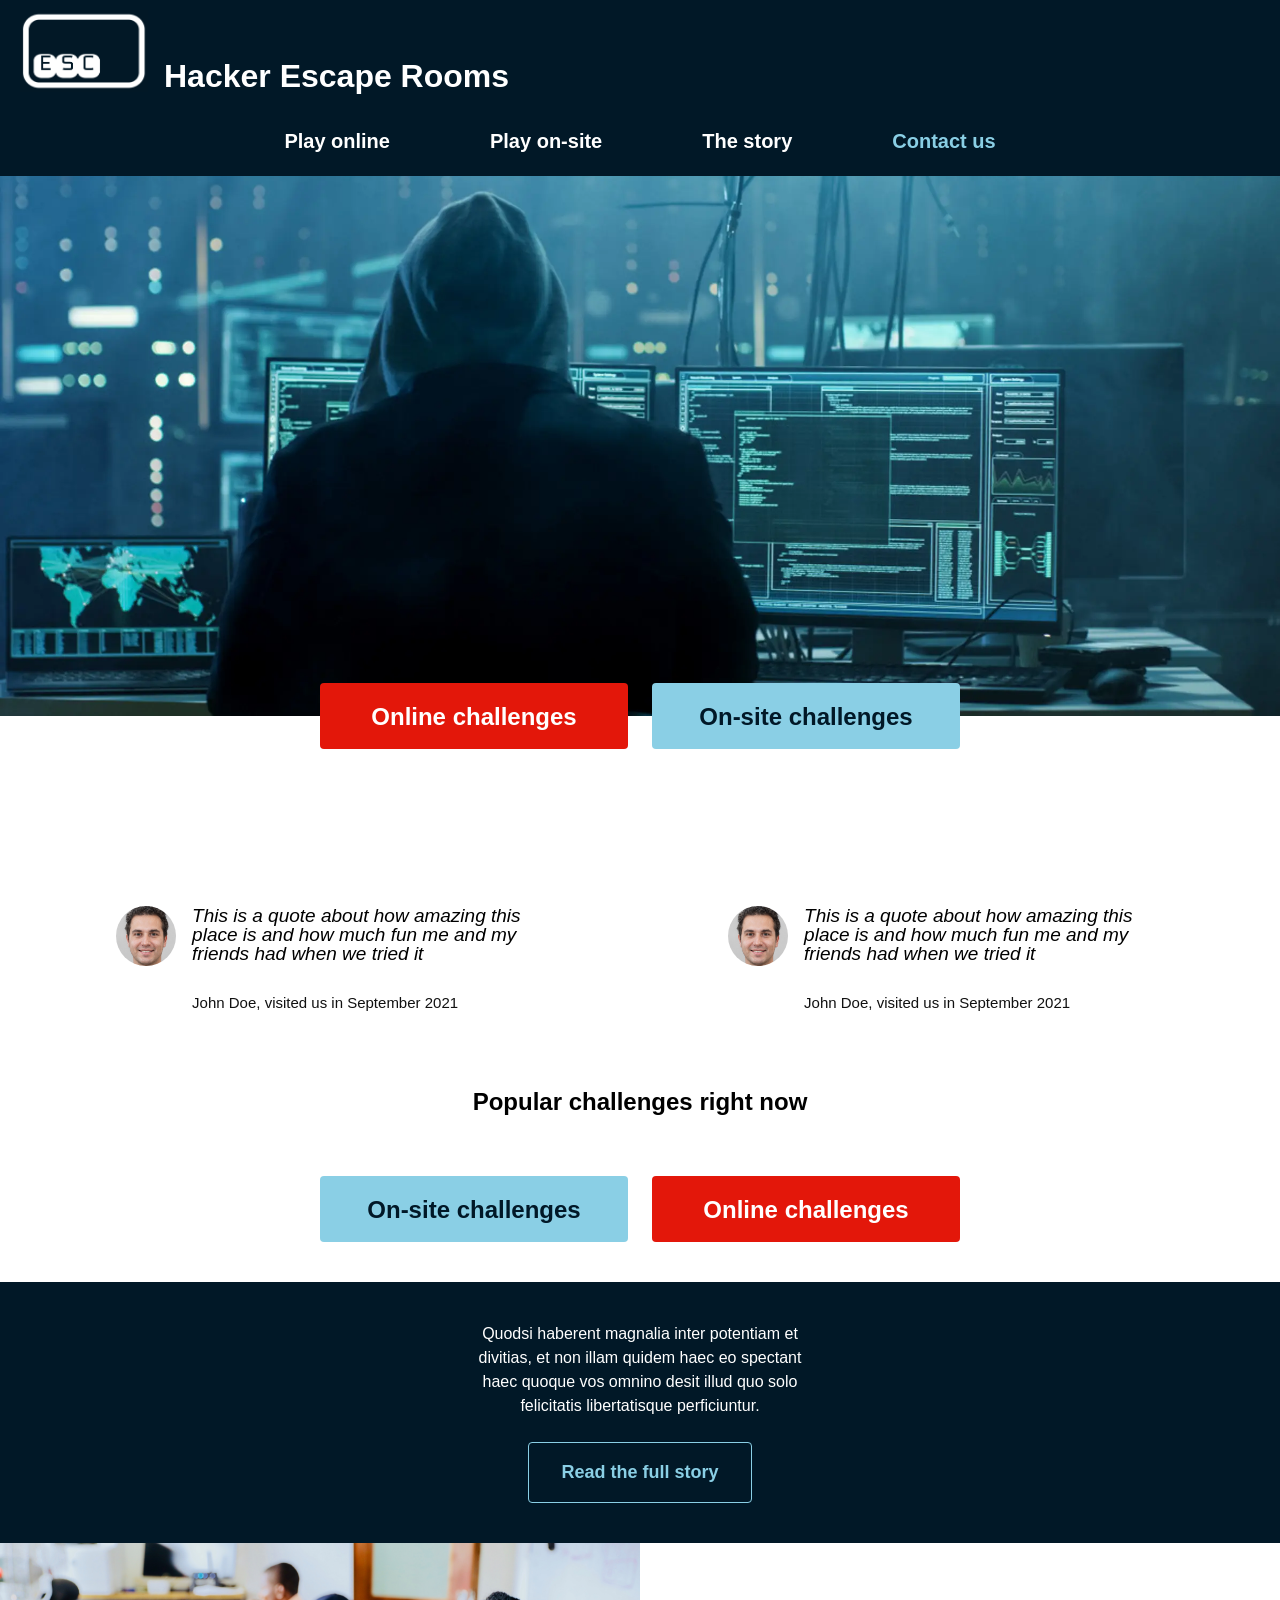
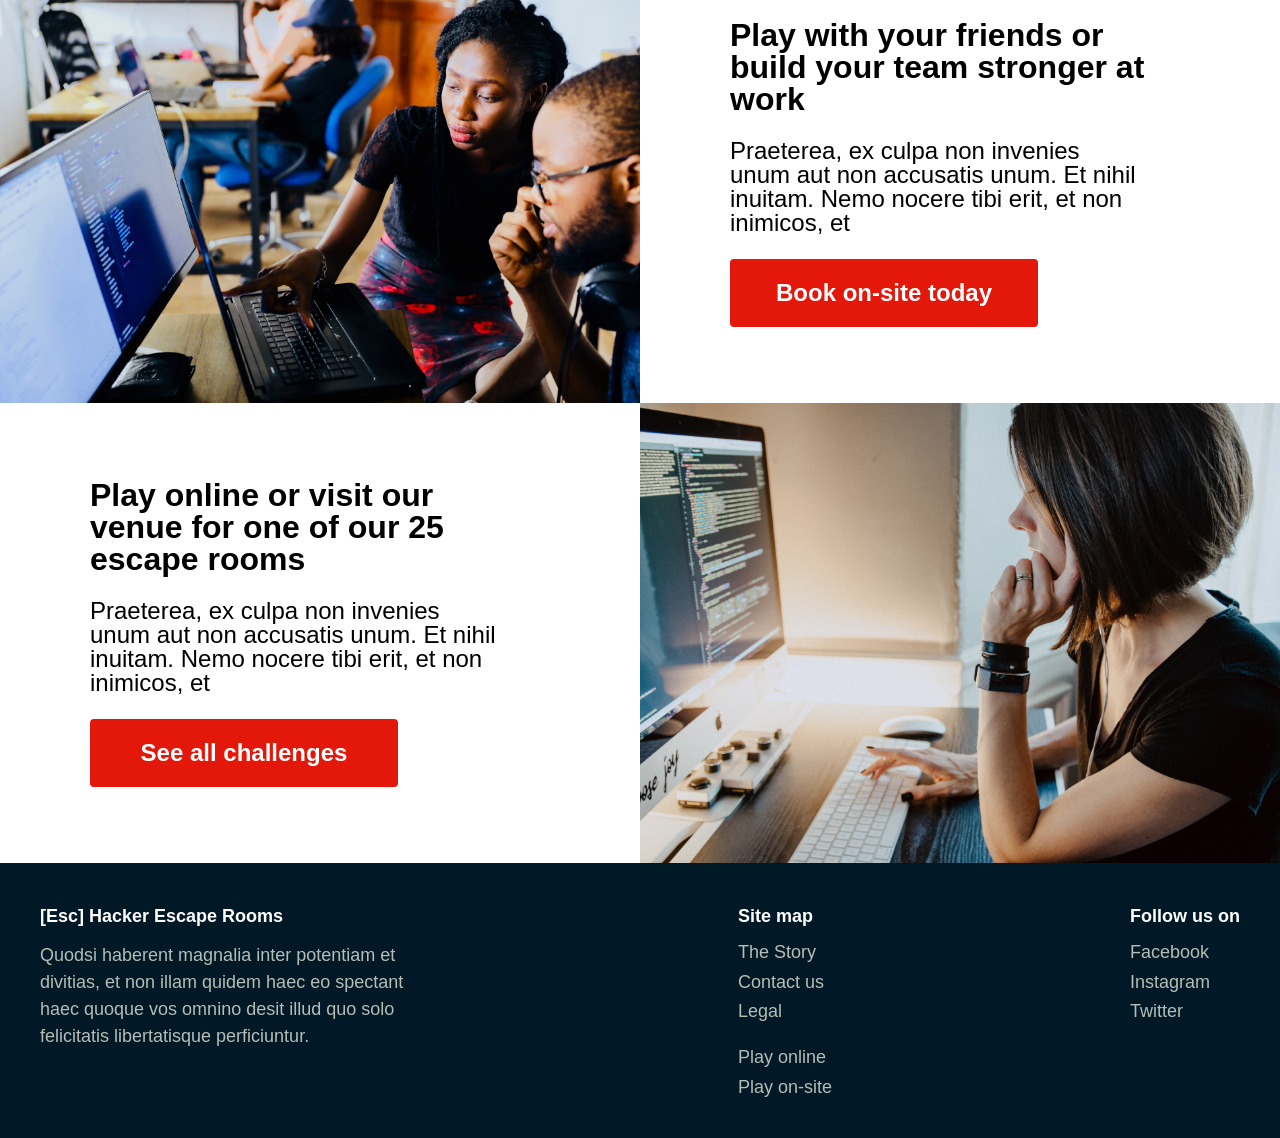
<file: index.html>
<!DOCTYPE html>
<html lang='en'>
<head>

    <meta charset='utf-8'>
    <meta name='viewport' content='width=device-width, initial-scale=1'>
    <title>Hacker Escape Rooms</title>
    <link rel='stylesheet' href='style.css'>
</head>
<body>

    <header class = "main-header">
        <div class = "header-container">
            <div class = "logo-area">
                <img src = "Images/Esc-logo.png" alt = " [ESC] Hacker Escape Rooms Logo" class = "logo-img">
                <span class = "site-title">Hacker Escape Rooms</span>
            </div>

            <button id = "open-menu-btn" class = "mobile-menu-btn" aria-label = "Öppna meny">
                <img src = "Images/Menu-botton.png" alt = "Menyikon">
            </button>

            <nav class = "main-nav">
                <ul>
                    <li><a href = "challenges.html">Play online</a></li>
                    <li><a href = "challenges.html">Play on-site</a></li>
                    <li><a href = "#">The story</a></li>
                    <li><a href = "#">Contact us</a></li>
                </ul>
            </nav>
        </div>

        <div id = "mobile-overlay" class = "mobile-menu-overlay">
            <div class = "mobile-menu-card">
                <button id = "close-menu-btn" class = "close-menu-btn" aria-label = "Stäng meny">
                    <img src = "Images/Close-menu-button.png" alt = "Stäng meny">
                </button>

                <nav class = "mobile-nav">
                    <ul>
                        <li><a href = "challenges.html">Play online</a></li>
                        <li><a href = "challenges.html">Play on-site</a></li>
                        <li><a href = "#">The story</a></li>
                        <li><a href = "#">Contact us</a></li>
                    </ul>
                </nav>
            </div>
        </div>
    </header>

    <main>
        
        <section class = "hero-section">
            <div class = "hero-image-container">
                <div class = "hero-buttons">
                    <a href="challenges.html" class = "btn btn-blue">On-site challenges</a>
                    <a href="challenges.html" class = "btn btn-red">Online challenges</a>
                </div>
            </div>
        </section>
        
        <section class = "testimonials-section">
            <div class = "testimonials-container">

                <article class = "testimonial-card">
                    <img src = "Images/John-Doe.png" alt = "John Doe" class = "testimonial-avatar">
                    <div class = "testimonial-content">
                        <blockquote class = "testimonial-text">
                            This is a quote about how amazing this place is and how much fun me and my friends had when we tried it
                        </blockquote>
                        <cite class = "testimonial-author">John Doe, visited us in September 2021</cite>
                    </div>
                </article>

                <article class = "testimonial-card">
                    <img src = "Images/John-Doe.png" alt = "John Doe" class = "testimonial-avatar">
                    <div class = "testimonial-content">
                        <blockquote class = "testimonial-text">
                            This is a quote about how amazing this place is and how much fun me and my friends had when we tried it                 
                        </blockquote>
                        <cite class = "testimonial-author">John Doe, visited us in September 2021</cite>
                    </div>
                </article>

            </div>
        </section>

        <section class = "popular-section">
            <h2 class = "section-title">Popular challenges right now</h2>
            <div id="top-challenges-container" class="challenges-grid"></div>
            <div class = "popular-buttons">
                <a href = "challenges.html" class = "btn btn-blue">On-site challenges</a>
                <a href = "challenges.html" class = "btn btn-red">Online challenges</a>
            </div>
        </section>

        <section class = "story-teaser-section">
            <div class = "story-teaser-container">
                <p class = "story-teaser-text">
                    Quodsi haberent magnalia inter potentiam et divitias, et non illam quidem haec eo spectant haec quoque vos omnino desit illud quo solo felicitatis libertatisque perficiuntur.
                </p>
                <a href = "#" class = "btn btn-outline">Read the full story</a>
            </div>
        </section>

        <section class ="info-split-section">
            <div class = "info-split-container">
                <div class = "info-split-image">
                    <img src = "Images/2-persons-watching-code.jpg" alt = "People hacking together">
                </div>
                <div class = "info-split-content">
                    <h2>Play with your friends or build your team stronger at work</h2>
                    <p>
                        Praeterea, ex culpa non invenies unum aut non accusatis unum. Et nihil inuitam. Nemo nocere tibi erit, et non inimicos, et
                    </p>
                    <a href = "#" class = "btn btn-block-red">Book on-site today</a>
                </div>
            </div>
        </section>

        <section class = "info-split-section reverse">
            <div class = "info-split-container">
                <div class = "info-split-image">
                    <img src = "Images/woman-screen.jpg" alt = "Woman looking at screen">
                </div>
                <div class = "info-split-content">
                    <h2>Play online or visit our venue for one of our 25 escape rooms</h2>
                    <p>
                    Praeterea, ex culpa non invenies unum aut non accusatis unum. Et nihil inuitam. Nemo nocere tibi erit, et non inimicos, et
                    </p>
                    <a href = "challenges.html" class = "btn btn-block-red">See all challenges</a>
                </div>
            </div>
        </section>

    </main>
    
    <footer class = "main-footer">
        <div class = "footer-container">
            <div class = "footer-brand">
                <h4 class = "footer-brand-title">[Esc] Hacker Escape Rooms</h4>
                <p>Quodsi haberent magnalia inter potentiam et divitias, et non illam quidem haec eo spectant haec quoque vos omnino desit illud quo solo felicitatis libertatisque perficiuntur.</p>
            </div>
            <div class ="footer-nav">
                <h4>Site map</h4>
                <ul>
                    <li><a href = "#">The Story</a></li>
                    <li><a href = "#">Contact us</a></li>
                    <li><a href = "#">Legal</a></li>
                    <li class = "nav-break"><a href = "#">Play online</a></li>
                    <li><a href = "#">Play on-site</a></li>
                </ul>
            </div>
            <div class = "footer-social">
                <h4>Follow us on</h4>
                <ul>
                    <li><a href = "#">Facebook</a></li>
                    <li><a href = "#">Instagram</a></li>
                    <li><a href = "#">Twitter</a></li>
                </ul>
            </div>
        </div>
    </footer>
    
       <!-- Bokningsruta som öppnas när användaren vill boka en challenge -->
    <dialog id="booking-modal" aria-labelledby="booking-title">

        <!-- Knapp för att stänga bokningsrutan -->
        <button type="button" id="close-booking" class="close-booking" aria-label="Close booking">
            &times;
        </button>

        <h2 id="booking-title">Book room (step 1)</h2>

        <!-- Formulär för bokningen -->
        <form id="booking-form">

            <!-- Första steget: användaren väljer datum -->
            <fieldset id="booking-step-1">
                <legend>What date would you like to come?</legend>

                <label for="booking-date">Date</label>
                <input type="date" id="booking-date" required>
                
                <!-- Visar meddelanden om bokningstiderna inte kan hämtas -->
                <p id="booking-error" role="alert" hidden></p>

                <button type="button" id="booking-next">
                    Search available times
                </button>
            </fieldset>

        </form>

    </dialog>

    <!-- JavaScript för mobilmenyn -->
    <script src="script.js"></script>

    <!-- JavaScript för att hämta och visa challenges från API -->
    <script src="challenges.js"></script>

    <!-- JavaScript för bokningsfunktionen -->
    <script src="booking.js"></script>

</body>
</html>
</file>
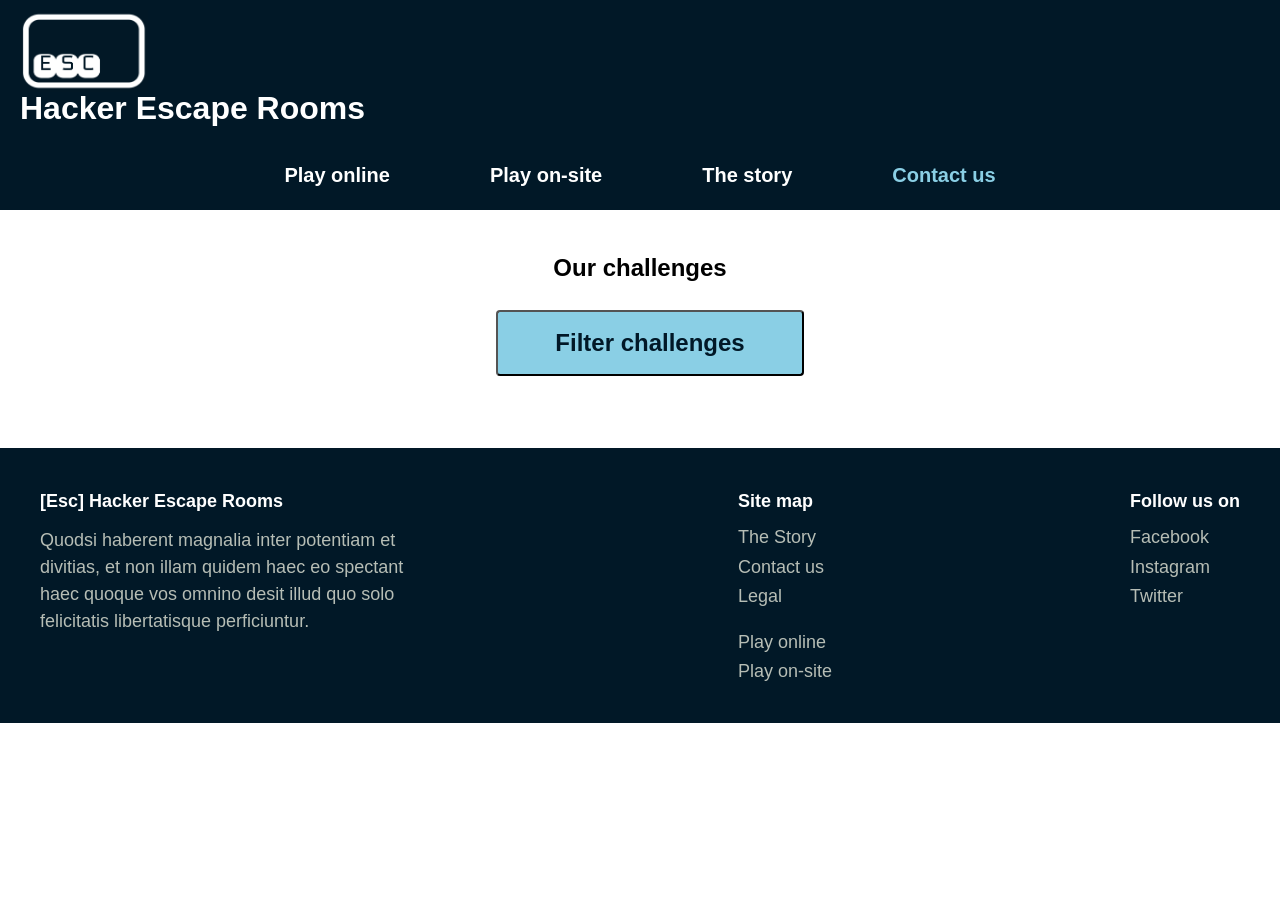
<file: challenges.html>
<!DOCTYPE html>
<html lang="en">
  <head>
    <meta charset="utf-8" />
    <meta name="viewport" content="width=device-width, initial-scale=1" />
    <title>Hacker Escape Rooms - Challenges</title>
    <link rel="stylesheet" href="style.css" />
    <link rel="stylesheet" href="filter.css" />
  </head>
  <body>
    <header class="main-header">
      <div class="header-container">
        <div class="logo-area">
            <a href="index.html">
                <img src="Images/Esc-logo.png" alt="[ESC] Hacker Escape Rooms Logo" class="logo-img" />
                <span class="site-title">Hacker Escape Rooms</span>
            </a>
        </div>

        <button
          id="open-menu-btn" class="mobile-menu-btn" aria-label="Öppna meny"
        >
          <img src="Images/Menu-botton.png" alt="Menyikon" />
        </button>

        <nav class="main-nav">
          <ul>
            <li><a href="#">Play online</a></li>
            <li><a href="#">Play on-site</a></li>
            <li><a href="#">The story</a></li>
            <li><a href="#">Contact us</a></li>
          </ul>
        </nav>
      </div>

      <div id="mobile-overlay" class="mobile-menu-overlay">
        <div class="mobile-menu-card">
          <button
            id="close-menu-btn"
            class="close-menu-btn"
            aria-label="Stäng meny"
          >
            <img src="Images/Close-menu-button.png" alt="Stäng meny" />
          </button>

          <nav class="mobile-nav">
            <ul>
              <li><a href="#">Play online</a></li>
              <li><a href="#">Play on-site</a></li>
              <li><a href="#">The story</a></li>
              <li><a href="#">Contact us</a></li>
            </ul>
          </nav>
        </div>
      </div>
    </header>

    <main>
        <section class = "popular-section">
            <h2 class = "section-title">Our challenges</h2>
            <button type="button" id="filter-toggle" class="btn btn-blue">Filter challenges</button>

            <div id="filter-panel">
              <input type="checkbox" id="online-checkbox">
              <label for="online-checkbox">Include online challenges</label>

<input type="checkbox" id="onsite-checkbox">
              <label for="onsite-checkbox">Include on-site challenges</label>
              <p>By rating</p>
<span>from</span>
<button type="button" class="star" data-value="1">★</button>
<button type="button" class="star" data-value="2">★</button>
<button type="button" class="star" data-value="3">★</button>
<button type="button" class="star" data-value="4">★</button>
<button type="button" class="star" data-value="5">★</button>

<br>

  <span>to</span>
<button type="button" class="star-to" data-value="1">★</button>
<button type="button" class="star-to" data-value="2">★</button>
<button type="button" class="star-to" data-value="3">★</button>
<button type="button" class="star-to" data-value="4">★</button>
<button type="button" class="star-to" data-value="5">★</button>

<br>
<label for="search-text">Search</label>
<input type="text" id="search-text">

<br>

<p>By tags </p>
<div id="tag-list"></div>

</div>          
            <div id="all-challenges-container" class="challenges-grid"></div>
        </section>
      
    </main>

    <footer class="main-footer">
      <div class="footer-container">
        <div class="footer-brand">
          <h4 class="footer-brand-title">[Esc] Hacker Escape Rooms</h4>
          <p>
            Quodsi haberent magnalia inter potentiam et divitias, et non illam
            quidem haec eo spectant haec quoque vos omnino desit illud quo solo
            felicitatis libertatisque perficiuntur.
          </p>
        </div>
        <div class="footer-nav">
          <h4>Site map</h4>
          <ul>
            <li><a href="#">The Story</a></li>
            <li><a href="#">Contact us</a></li>
            <li><a href="#">Legal</a></li>
            <li class="nav-break"><a href="#">Play online</a></li>
            <li><a href="#">Play on-site</a></li>
          </ul>
        </div>
        <div class="footer-social">
          <h4>Follow us on</h4>
          <ul>
            <li><a href="#">Facebook</a></li>
            <li><a href="#">Instagram</a></li>
            <li><a href="#">Twitter</a></li>
          </ul>
        </div>
      </div>
    </footer>

    <!-- Bokningsruta som öppnas när användaren vill boka en challenge -->
    <dialog id="booking-modal" aria-labelledby="booking-title">

        <!-- Knapp för att stänga bokningsrutan -->
        <button type="button" id="close-booking" class="close-booking" aria-label="Close booking">
            &times;
        </button>

        <h2 id="booking-title">Book room (step 1)</h2>

        <!-- Formulär för bokningen -->
        <form id="booking-form">

            <!-- Första steget: användaren väljer datum -->
            <fieldset id="booking-step-1">
                <legend>What date would you like to come?</legend>

                <label for="booking-date">Date</label>
                <input type="date" id="booking-date" required>
                
                <!-- Visar meddelanden om bokningstiderna inte kan hämtas -->
                <p id="booking-error" role="alert" hidden></p>

                <button type="button" id="booking-next">
                    Search available times
                </button>
            </fieldset>
            <fieldset id="booking-step-2" hidden disabled>
    <legend>Your booking details</legend>

    <label for="booking-name">Name</label>
    <input type="text" id="booking-name" name="name" autocomplete="name" required>

    <label for="booking-email">Email</label>
    <input type="email" id="booking-email" name="email" autocomplete="email" required>

    <label for="booking-time">Time</label>
    <select id="booking-time" name="time" required></select>

    <label for="booking-participants">Participants</label>
    <select id="booking-participants" name="participants" required></select>

    <button type="submit">Continue</button>
</fieldset>

        </form>

    </dialog>

    <script src="script.js"></script>
    <script src="challenges.js"></script>
    <script src="booking.js"></script>
    <script src="filter.js"></script>
    <script src="no-matches.js"></script>
</body>
</html>
</file>
<file: style.css>
/* Sektion 1: CSS Variabler (ROOT) - Central*/
:root {
    /* Exakta färger från style guide */
    --color-dark-blue: #011827; /* Bakgrund för header, story & footer*/
    --color-mid-blue: #36769D; /* Mellanblå accent */
    --color-light-blue: #8ACFE5; /* Sekundär knapp (On-site challenges) */
    --color-red: #E3170A; /* Primär knapp (Online/Book room) & Stars */
    --color-grey: #B6BDB5; /* Grå nyans för sekundärtext/detaljer */ 

    /* Funktionella färger för layout för en organiserad kod*/
    --bg-dark: var(--color-dark-blue);
    --bg-card: #ffffff; /* Vit bakgrund för escape room-korten*/
    --text-light:#ffffff; /* Vit text för mörka sektioner*/
    --text-dark: #000000; /* Svart text för ljusa sektioner*/
    --text-muted: #111111; 
    /* Layout */
    --container-width: 1200px;
}

/* Sektion 2: CSS reset och basstilar - Nollställer webbläsarens standardregler */
* {
    margin: 0; /* Tar bort alla inbyggda ytter-marginaler */
    padding: 0; /* Tar bort alla inbyggda inner-marginaler */
    box-sizing: border-box; /* Gör att padding inte ökar bredden på element */
}

body {
    font-family: 'Roboto', sans-serif; /* Typsnitt till Roboto som reserv */
    background-color: var(--bg-card); 
    color: var(--text-dark);
    line-height: 1.5; /* Radavstånd */
    overflow-x: hidden; /* Förhindrar horisontellt skrollande på mobil */
}

a {
    text-decoration: none; /* Ta bort understrukna strecket på länkar */
    color: inherit; /* Länkar ärver textfärgen från sin omgivning */
}

ul {
    list-style: none; /* Tar bort punkter från alla listor */
}

img {
    max-width: 100%; /* Säkerställer att bilder inte blir bredare än skärmen */
    display: block; /* Bilden får tomrum i botten */
}

/* ==========================================================================
   MOBILE FIRST - MENU SECTIONS (480px)
   ========================================================================== */

/* Sektion 3: Headers (Mobil-först) */
.main-header {
    background-color: var(--color-dark-blue);
    padding: 16px;
    color: var(--text-light);
}

.header-container {
    display: flex; /* Flexbox som aktiveras för att lägga logga & meny vid varandra */
    justify-content: space-between;
    align-items: center;
    max-width: var(--container-width);
    margin: 0 auto; /* Centrerar hela behållaren på skärmen */
}


.logo-area {
    display: flex;
    align-items: center;
    gap: 12px;
}

.logo-img {
    height: 60px;
    width: auto;
}

.site-title {
    line-height: 100%;
    font-weight: 700; /* Gör företagstiteln fetstilt */
    font-size: 20px;
    max-width: 70px;
}

/* Döljer naviagtionslänkarna på mobil enligt designspecifikationen */
.main-nav {
    display: none; 

}

.mobile-menu-btn, .close-menu-btn {
    background: none;
    border: none;
    cursor: pointer;
    padding: 0;
}

/* Grundstilen för ytterlagret ligger först */
.mobile-menu-overlay {
    position: fixed;
    top: 0;
    left: 0;
    width: 100%;
    height: 100%;
    z-index: 9999;
    background-color: rgba(255, 255, 255, 0.5); 
    backdrop-filter: brightness(0.85);
    -webkit-backdrop-filter: brightness(0.85);
    display: flex;
    justify-content: center;
    align-items: center;
    /* Gömmer allt som standard */
    opacity: 0;
    visibility: hidden;
    transition: opacity 0.3s ease, visibility 0.3s ease;
}

/* När menyn öppnas slår vi på ytterlagret direkt */
.mobile-menu-overlay.is-open {
    opacity: 1;
    visibility: visible;
}

/* Innerlagret (Kortet): Får en fördröjd animation inifrån och ut */
.mobile-menu-overlay .mobile-menu-card {
    background-color: var(--color-dark-blue);
    /* Ger exakt den smala bredden och höjden som läraren har */
    width: 93%;
    height: 96%;
    max-width: 440px;
    box-shadow: 0 0 35px rgba(255, 255, 255, 0.2);
    display: flex;
    flex-direction: column;
    justify-content: center;
    align-items: center;
    /* Startläge för animationen: osynlig och nedskalad */
    opacity: 0;
    transform: scale(0.8);
}

/* När ytterlagret är öppet, aktivera animationen på kortet med 0.15s fördröjning */
.mobile-menu-overlay.is-open .mobile-menu-card {
    animation: fadeInCard 0.4s cubic-bezier(0.16, 1, 0.3, 1) forwards;
    animation-delay: 0.15s; /* Detta gör att hemsidan hinner bli suddig först! */
}

/* Animationen som tonar in kortet inifrån och ut */
@keyframes fadeInCard {
    to {
        opacity: 1;
        transform: scale(1);
    }
}

/* Placerar krysset absolut uppe till höger i kortet */
.close-menu-btn {
    position: absolute;
    top: 24px;
    right: 24px;
}

.close-menu-btn img {
    width: 24px;
    height: auto;
}

/* Länkarnas styling */
.mobile-nav ul {
    list-style: none;
    padding: 0;
    margin: 0;
    text-align: center;
}

.mobile-nav li {
    margin: 40px 0; 
}

.mobile-nav a {
    color: var(--text-light);
    text-decoration: none;
    font-size: 26px;
    font-weight: 700;
    display: inline-block;
}

/* Sektion 4: Hero's */
.hero-section {
    width: 100%;
    background-color: var(--bg-card);
    margin-bottom: 160px;
}

.hero-image-container {
    background-image: url('Images/Hacker-computer.png');
    background-size: cover;
    background-position: center;
    height: 40vh; /* Bildens fasta höjd på mobil */
    width: 100%;
    position: relative; /* Bildbehållare till bas så knapparna kan postioneras */
}

.hero-buttons {
    display: flex;
    flex-direction: column; /* Staplar knapparna vertiaklt */
    align-items: center;
    gap: 16px;
    width: 100%;
    padding: 24px 20px;
    background-color: var(--bg-card); /* Ger knapparna vit bakgrund */
    /* Tvingar ner knapparna till vita fältet precis under bilden */
    position: absolute;
    top: 100%;
    left: 0;
}

/* Gemensamma knappstilar utifrån syle-guide */
.btn {
    display: inline-block; /* Lyssnar på padding och marginaler noga */
    text-align: center; /* Text centrerad i knappen */
    font-weight: 700;
    font-size: 18px;
    border-radius: 4px;
    transition: background-color 0.2s ease;
}

/* Ljusblå blockknapp (On-site) */
.btn-blue{
    background-color: var(--color-light-blue);
    color: var(--color-dark-blue);
    font-weight: 700;
    padding: 16px 24px;
    width: 308px; /* Knappen tar upp hela bredden på mobilen */
}

/* Online challenges - Blå understruken textlänk (mobil) */
.btn-red {
    background-color: transparent; /* Ingen bakgrundsfärg */
    color: #1a5a80;
    text-decoration: underline;
    font-size: 16px;
    font-weight: 700;
    padding: 8px 0;
    width: auto; /* Automatisk plats som själva texten behöver */
}

/* Sektion 5: Recensioner */ 
.testimonials-section {
    padding: 30px 20px;
    background-color: var(--bg-card);
}

.testimonials-container {
    display: flex;
    flex-direction: column;
    gap: 24px;
    max-width: var(--container-width);
    margin: 0 auto;
}

.testimonial-card {
    display: flex;
    flex-direction: row; /* Bild och text sida vid sida */
    align-items: flex-start;
    text-align: left;
    gap: 16px;
}

/* Döljer det andra recenstionskortet på mobil */
.testimonial-card:nth-child(2) {
    display: none;
}

.testimonial-avatar {
    width: 60x; /* Lagom bildstorlek på mobil */
    height: 60px;
    border-radius: 50%; /* Gör bilden cirkulär */
    object-fit: cover;
    flex-shrink: 0; /* Förhindrar att bild trycks ihop om text är lång */
}

.testimonial-text {
    font-size: 19px;
    font-style: italic; /* Kursiv text */ 
    color: var(--text-dark);
    line-height: 100%;
}

.testimonial-author {
    font-size: 15px;
    font-weight: 400;
    font-style: normal;
    color: var(--text-muted);
    display: block;
    margin-top: 8%;
}

/* Sektion 6: Popular challenges */
.popular-section {
    padding: 40px 0 40px 20px;
    background-color: var(--bg-card);
    text-align: center;
}

.section-title {
    font-size: 24px;
    font-weight: 700;
    margin-bottom: 24px;
    padding-right: 20px;
}

.challenges-grid {
    display: flex;
    flex-direction: row; 
    gap: 16px;
    margin-bottom: 32px;
    overflow-x: auto; /* Aktiverar sidoskroll på mobil */
    /* Korten snäpper automatiskt fast i kanten när användaren sveper */
    scroll-snap-type: mandatory; 
    padding-bottom: 12px;
}

/* Gömmer skrollisten så designen förblir ren */
.challenges-grid::-webkit-scrollbar {
    display: none;
}
.challenges-grid {
    -ms-overflow-style: none;
    scrollbar-width: none;
}

.challenge-card {
    background: #ffffff;
    border-radius: 8px;
    box-shadow: 0 4px 12px rgba(0,0,0,0.1);
    overflow: hidden; /* Bildens hörn blir rundade (border-radius) */
    text-align: left;
    flex: 0 0 85%;
    scroll-snap-align: start; /* Kortets startkant snäpper fast i skärmkanten */
    display: flex;
    flex-direction: column;
}

.challenge-img {
    width: 100%;
    height: 200px;
    object-fit: cover; /* Anppassar rumsbilden till fasta höjden */
}

.challenge-info {
    padding: 20px;
    display: flex;
    flex-direction: column; /* Info i kortet blir vertikal flexbox */
    flex-grow: 1;
}

.challenge-title {
    font-size: 28px;
    font-weight: 400;
    margin-bottom: 2px;
}

.challenge-rating {
    display: flex;
    align-items: center;
    justify-content: space-between;
    margin-top: 0;
    margin-bottom: 12px;
}

.stars {
    display: flex;
    gap: 2px;
}

.star-img {
    width: 12px;
    height: 12px;
    display: block;
}
.participants {
    font-size: 14px;
    color: var(--text-muted);
}

.challenge-text {
    font-size: 18px;
    line-height: 100%;
    margin-bottom: 20px;
}

/* Book this room knapp */
.btn-card-red {
    background-color: var(--color-red);
    color: var(--text-light);
    padding: 12px 24px;
    border-radius: 4px;
    align-self: flex-end; /* Trycker knappen till höger sida inuti kortet */
    font-size: 16px;
    width: 180px;
    height: 44px;
    margin-top: auto;
}

.popular-buttons {
    display: flex;
    flex-direction: column;
    align-items: center;
    gap: 16px;
    width: 100%;
    padding-right: 20px; /* Balanserar upp knapparna på skärmen */
}

/* Sektion 7: Story teaser */
.story-teaser-section {
    background-color: var(--color-dark-blue);
    padding: 40px 20px;
    color: var(--text-light);
    text-align: center;
}

.story-teaser-container {
    max-width: var(--container-width);
    margin: 0 auto;
    display: flex;
    flex-direction: column;
    align-items: center;
    gap: 24px;
}

.story-teaser-text {
    font-size: 16px;
    line-height: 1.6;
    max-width: 290px;
    text-align: center;
    margin: 0 auto;
}

.btn-outline {
    background-color: transparent;
    color: var(--color-light-blue);
    border: 1px solid var(--color-light-blue); /* Ljusblå färg på ramlinjen */
    padding: 8px 36px;
    width: auto;
}

/* Sektion 8: 2 bilder med samtlig info */
.info-split-section {
    padding: 0 0 40px 0;
    background-color: var(--bg-card);
}

.info-split-container {
    display: flex;
    flex-direction: column; /* Bild överst och text under på mobil */
    gap: 20px;
    max-width: var(--container-width);
    margin: 0 auto;
}

.info-split-image img {
    width: 100%;
    height: auto;
    border-radius: 0;
    display: block
}

.info-split-content {
    padding-left: 20px;
    padding-right: 20px ;
}

.info-split-content {
    display: flex;
    flex-direction: column;
    gap: 16px;
    /* Vänsterjusterar allt innehåll och tvingar knappen till vänster med */
    align-items: flex-start; 
}

.info-split-content h2 {
    font-size: 32px;
    font-weight: 700;
    line-height: 100%;
}

.info-split-content p {
    font-size: 22px;
    line-height: 100%; 
    font-weight: 400;   
}

.btn-block-red {
    background-color: var(--color-red);
    color: var(--text-light);
    padding: 14px 24px;
    width: 308px; /* Knappen sträcker sig efter textens längd */
    text-align: center;
    border-radius: 4px;
}

/* Sektion 9: Huvudmeny */
.main-footer {
    background-color: var(--color-dark-blue);
    padding: 40px 20px;
    color: var(--text-light);
}

.footer-container {
    display: flex;
    flex-direction: column;
    gap: 32px;
    max-width: var(--container-width);
    margin: 0 auto;
}

.footer-brand h4,
.footer-nav h4,
.footer-social h4 {
    font-size: 18px;
    font-weight: 700;
    margin-bottom: 12px;
}

.footer-brand p {
    font-size: 18px;
    line-height: 1.5;
    color: var(--color-grey);
}

.footer-nav ul,
.footer-social ul {
    display: flex;
    flex-direction: column;
    gap: 100%;
}

.footer-nav a,
.footer-social a {
    font-size: 18px;
    color: var(--color-grey);
    display: inline-block;
}

/* Tomrummet mellan 'Legal' och 'Play online' */
.footer-nav .nav-break {
    margin-top: 14px;
}

/* Sektion 10: Datorskärm utseende */
@media (min-width:1280px) {

    .main-header {
        padding: 10px 20px 20px 20px;
    }

    .header-container {
        display: flex;
        flex-direction: column;
        align-items: flex-start;
        width: 100%;
        max-width: none;
        gap: 24px;
    }

    .logo-area {
        display: flex;
        align-items: flex-end;
        gap: 16px;
    }
    .logo-img {
        height: 82px;
        width: 128px;
    }

    .site-title {
        font-size: 32px;
        line-height: 1;
        white-space: nowrap;
        max-width: none;
    }

    .main-nav {
        display: block; /* Visar länkarna på desktop */
        width: 100%;
        margin-top: 10px;
    }

      .mobile-menu-btn {
        display: none;
    }

    .mobile-menu-overlay {
        display: none;
    }

    .main-nav ul {
        display: flex;
        justify-content: center;
        gap: 100px;
        padding: 0;
    }

    .main-nav ul li:last-child a {
        color: var(--color-light-blue);
    }

    .main-nav a {
        font-weight: 700;
        font-size: 20px;
    }

    .hero-image-container {
        height: 60vh; /* Ger mer höjd på datorskärmar */
    }

    .hero-section {
        position: relative;
    }

    .hero-buttons {
        position: absolute;
        bottom: 40px;
        left: 50%;
        transform: translateX(-50%); /* Centrerar knappgruppen helt horisontellt */
        flex-direction: row-reverse; /* Lägger knapparna bredvid varandra och byter plats på de */
        justify-content: center;
        gap: 24px;
        width: auto;
        padding: 0;
        background-color: transparent;
    }

    .btn {
        width: auto;
        padding: 16px 32px;
    }

    .btn-blue {
        width: 308px;
        height: 66px;
        font-size: 24px;
    }

    /* Gör om Online-challenges till en röd blockknapp */
    .btn-red {
        background-color: var(--color-red);
        color: var(--text-light);
        text-decoration: none;
        font-size: 24px;
        width: 308px;
        height: 66px;
    }

    .testimonials-container {
        display: flex;
        justify-content: center;
        flex-direction: row; /* Lägger recensionerna bredvid varandra */
    }

    .testimonial-card {
        flex: 1;
        display: flex;
        justify-content: center;
    }

    .testimonial-card:nth-child(2) {
        display: flex; /* Visar det andra kortet igen på desktop */
    }

    .testimonial-text {
        max-width: 360px;
    }

    .challenges-grid {
        flex-direction: row; /* Lägger de 3 korten i rad bredvid varandra */ 
        flex-wrap: wrap;
        gap: 30px;
        overflow-x: visible; /* Stänger av skrollet på desktop */
        padding: 0 20px;
    }

    .challenge-card {
        flex: 0 1 calc(33.333% - 20px);
         min-width: 300px;
        display: flex;
        flex-direction: column;
    }
    
    .challenge-info {
        display: flex;
        flex-direction: column;
        flex-grow: 1;
    }

    .challenge-text {
        max-width: 280px;
        line-height: 100%;
        
    }

    .btn-card-red {
        display: inline-flex;
        align-items: center; /* Centrerar texten exakt vertikalt */
        justify-content: center; /* Centrerar texten horisontellt */
        line-height: 1; /* Nollställer radhöjden så den inte trycker nedåt */
        padding-top: 10px;
        padding-bottom: 10px;
        margin-top: auto;
    }
    .popular-buttons {
        flex-direction: row; /* Knapparna under korten hamnar bredvid varandra */
        justify-content: center;
        gap: 24px;
    }

    .story-teaser-text {
    font-size: 16px;
    line-height: 1.5;
    max-width: 360px;
    }

    .info-split-section {
        padding: 0;
    }

    .info-split-container {
        display: flex;
        flex-direction: row; /* Lägger bild och text sida vid sida */
        align-items: stretch;
        max-width: 100%;
        gap: 0;
    }

    .info-split-image {
        flex: 0 0 50%; /* Bild tar upp hälften av skärmbredden */
    }

    .info-split-image img {
        width: 100%;
        height: 460px;
        object-fit: cover;
        border-radius: 0;
    }

    .info-split-content {
        flex: 0 0 50%;
        padding: 60px 90px;
        display: flex;
        flex-direction: column;
        justify-content: center;
        align-items: flex-start;
        gap: 24px;
    }

    .info-split-content h2{
        font-size: 32px;
        font-weight: 700;
        line-height: 100%;
        max-width: 416px;
    }

    .info-split-content p {
        font-size: 24px;
        line-height: 100%;
        color: var(--text-dark);
        width: 416px;
    }
    .info-split-section.reverse .info-split-container {
        flex-direction: row-reverse;
    }

    .btn-block-red {
        width: 308px;
        padding: 16px 32px;
        white-space: nowrap;
        font-size: 24px;
    }

    .footer-container {
        display: flex;
        flex-direction: row; /* Lägger footerns tre delar bredvid varandra */
        justify-content: space-between;
        align-items: flex-start;
    }

    .footer-brand {
        flex: 0 1 400px;
    }

    .footer-nav, .footer-social {
        flex: 0 0 auto;
        width: auto;
    }

    .footer-nav ul,
    .footer-social ul {
        display: flex;
        flex-direction: column;
        gap: 8px;
        padding: 0;
        margin: 0;
    }

    .footer-nav .nav-break {
        margin-top: 16px;
    }

    .footer-nav a,
    .footer-social a {
        display: block;
        line-height: 1.2;
    }
}

/* Sektion 11: Bokningsruta (Mobile first) */

/* Bokningsrutan som visas ovanpå webbsidan */
#booking-modal {
    position: fixed;
    inset: 0;
    margin: auto;
    width: 90%;
    max-width: 440px;
    min-height: 375px;
    max-height: 90vh;
    padding: 20px 24px;
    border: 1px solid #607080;
    border-radius: 0;
    background-color: #293946;
    color: var(--text-light);
    overflow-y: auto;
}

/* Mörkar ner webbsidan bakom bokningsrutan */
#booking-modal::backdrop {
    background-color: rgba(0, 0, 0, 0.7);
}

/* Stängningsknappen uppe till höger */
.close-booking {
    position: absolute;
    top: 12px;
    right: 14px;
    background: none;
    border: none;
    color: var(--text-light);
    font-size: 24px;
    cursor: pointer;
}

/* Rubriken i bokningsrutan */
#booking-title {
    font-size: 16px;
    font-weight: 500;
    margin-bottom: 24px;
    padding-right: 24px;
}

/* Grupperar datumfältet och knappen */
#booking-step-1 {
    display: flex;
    flex-direction: column;
    align-items: flex-start;
    gap: 8px;
    border: none;
    min-width: 0;
}

/* Frågan ovanför datumfältet */
#booking-step-1 legend {
    font-size: 12px;
    font-weight: 700;
    margin-bottom: 12px;
}

/* Texten Date */
#booking-step-1 label {
    font-size: 12px;
}

/* Datumfältet */
#booking-date {
    width: 128px;
    max-width: 100%;
    padding: 6px;
    border: 1px solid #9aa9b5;
    border-radius: 3px;
    background-color: transparent;
    color: var(--text-light);
    font-family: inherit;
    font-size: 12px;
    color-scheme: dark;
}

/* Knappen längst ner till höger */
#booking-next {
    align-self: flex-end;
    margin-top: 190px;
    background-color: #4c27cf;
    color: var(--text-light);
    border: none;
    border-radius: 3px;
    padding: 9px 12px;
    font-size: 11px;
    font-weight: 500;
    cursor: pointer;
}

/* Anpassningar för större skärmar */
@media (min-width: 1280px) {

    #booking-modal {
        width: 440px;
        min-height: 375px;
    }
}
/* Felmeddelande i bokningsrutan */
#booking-error {
    color: #ffb3b3;
    font-size: 12px;
    margin-top: 8px;
}

/* Säkerställer att dolda felmeddelanden inte visas */
#booking-error[hidden] {
    display: none;
}
#booking-modal fieldset[hidden] {
    display: none;
}
#booking-step-2:not([hidden]) {
    display: grid;
    gap: 0.5rem;
    min-width: 0;
    margin: 0;
    padding: 0;
    border: 0;
}

#booking-step-2 legend {
    margin-bottom: 0.75rem;
}

#booking-step-2 input,
#booking-step-2 select {
    box-sizing: border-box;
    width: 100%;
    min-width: 0;
    padding: 0.5rem;
    font: inherit;
}

#booking-step-2 button[type="submit"] {
    justify-self: end;
    margin-top: 0.5rem;
    padding: 0.5rem 1rem;
}
#booking-modal #booking-form > section:not([hidden]) {
    position: absolute;
    top: 50%;
    left: 50%;
    transform: translate(-50%, -50%);
    width: calc(100% - 3rem);
    display: grid;
    justify-items: center;
    gap: 1rem;
    text-align: center;
}

#booking-modal #booking-form > section > p {
    margin: 0;
}
</file>
<file: filter.css>
#filter-panel {
  display: none;
}

#filter-panel.open {
  display: block;
  padding: 35px;
}

.star {
  background: none;
  border: none;
  font-size: 24px;
  color: lightgray;
  cursor: pointer;
}

.star.active {
  color: var(--color-red);
}

.star,
.star-to {
  background: none;
  border: none;
  font-size: 24px;
  color: lightgray;
  cursor: pointer;
}

.star.active,
.star-to.active {
    color: var(--color-red);
}

.tag {
background-color: white;
border: 1px solid var(--color-dark-blue);
border-radius:20px; 
padding: 4px 12px;
margin: 4px; 
cursor: pointer; 

}

/* style när etikett är vald (class active) */
.tag.active {
background-color: var(--color-dark-blue);
color: white; 
}

.no-matches {
    grid-column: 1 / -1;
    width: 100%;
    text-align: center;
    font-size: 20px;
    font-weight: bold;
    padding: 40px 0;
}
</file>
